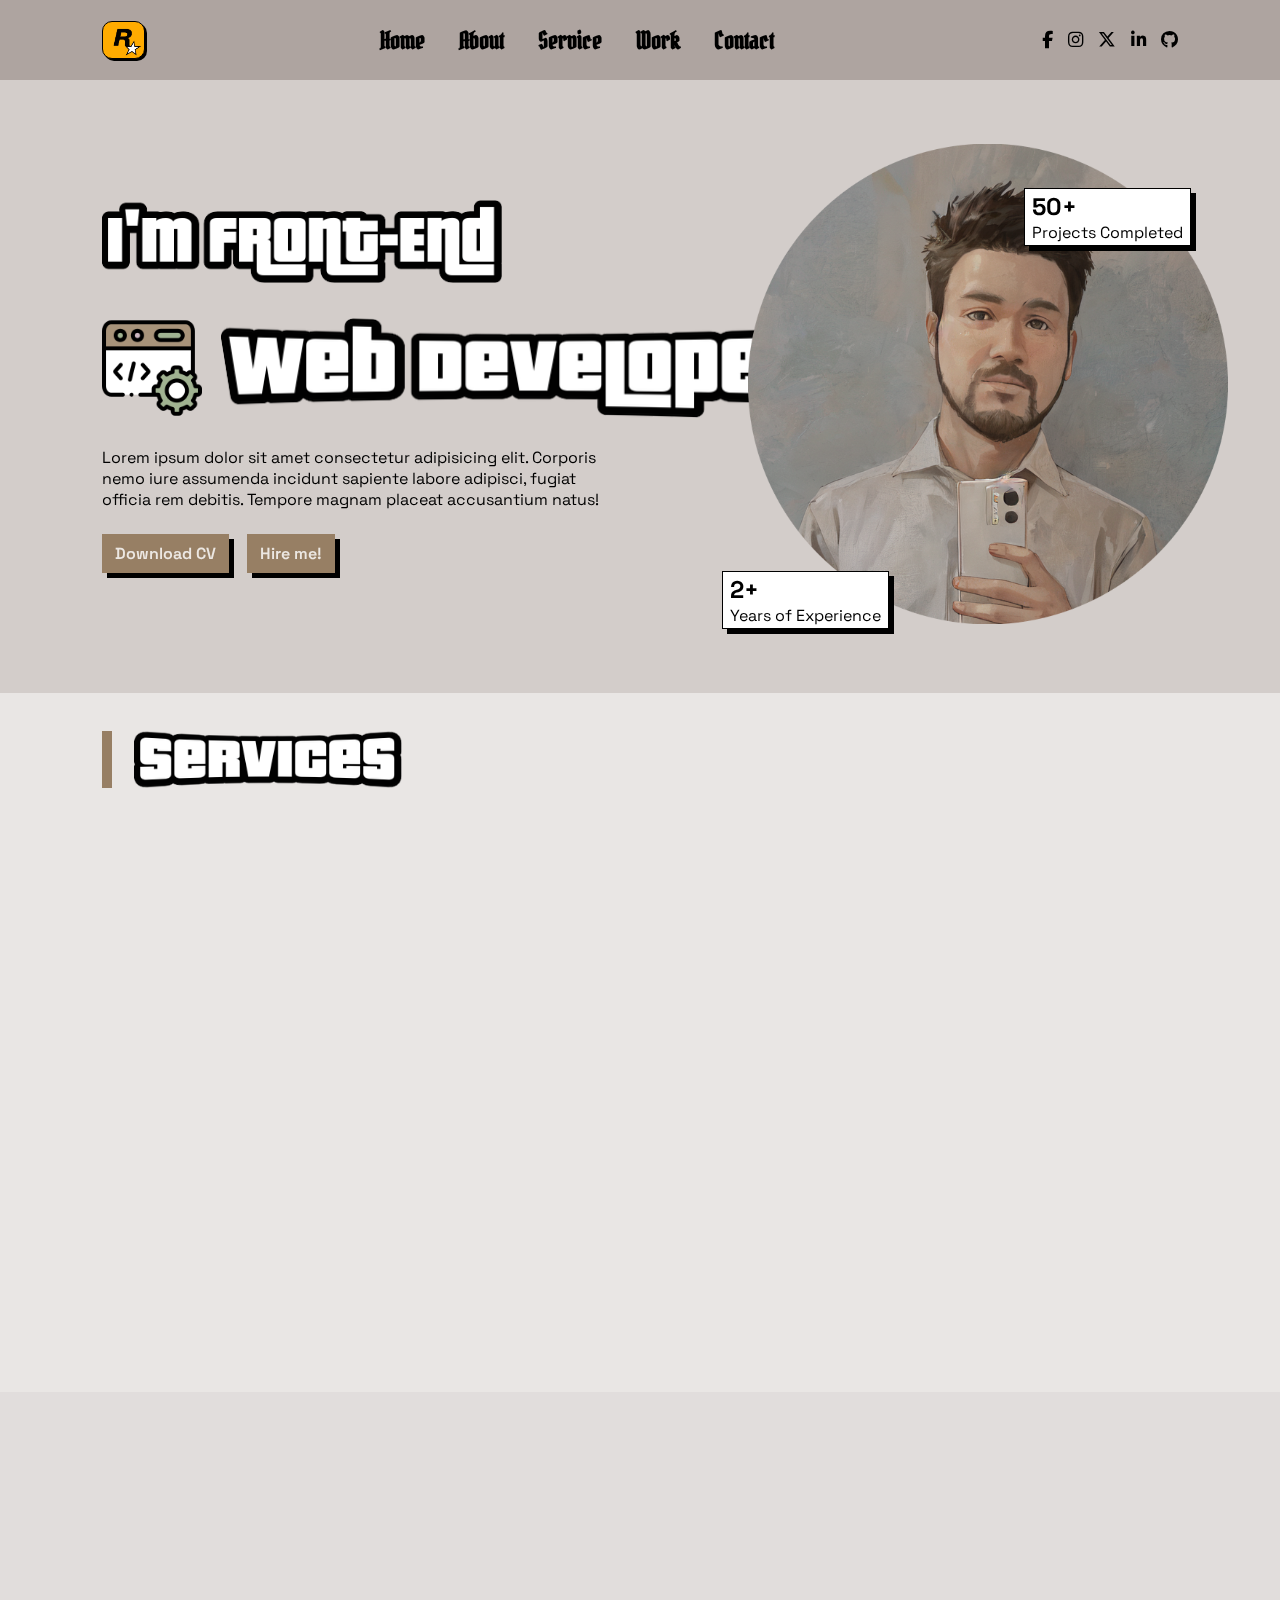
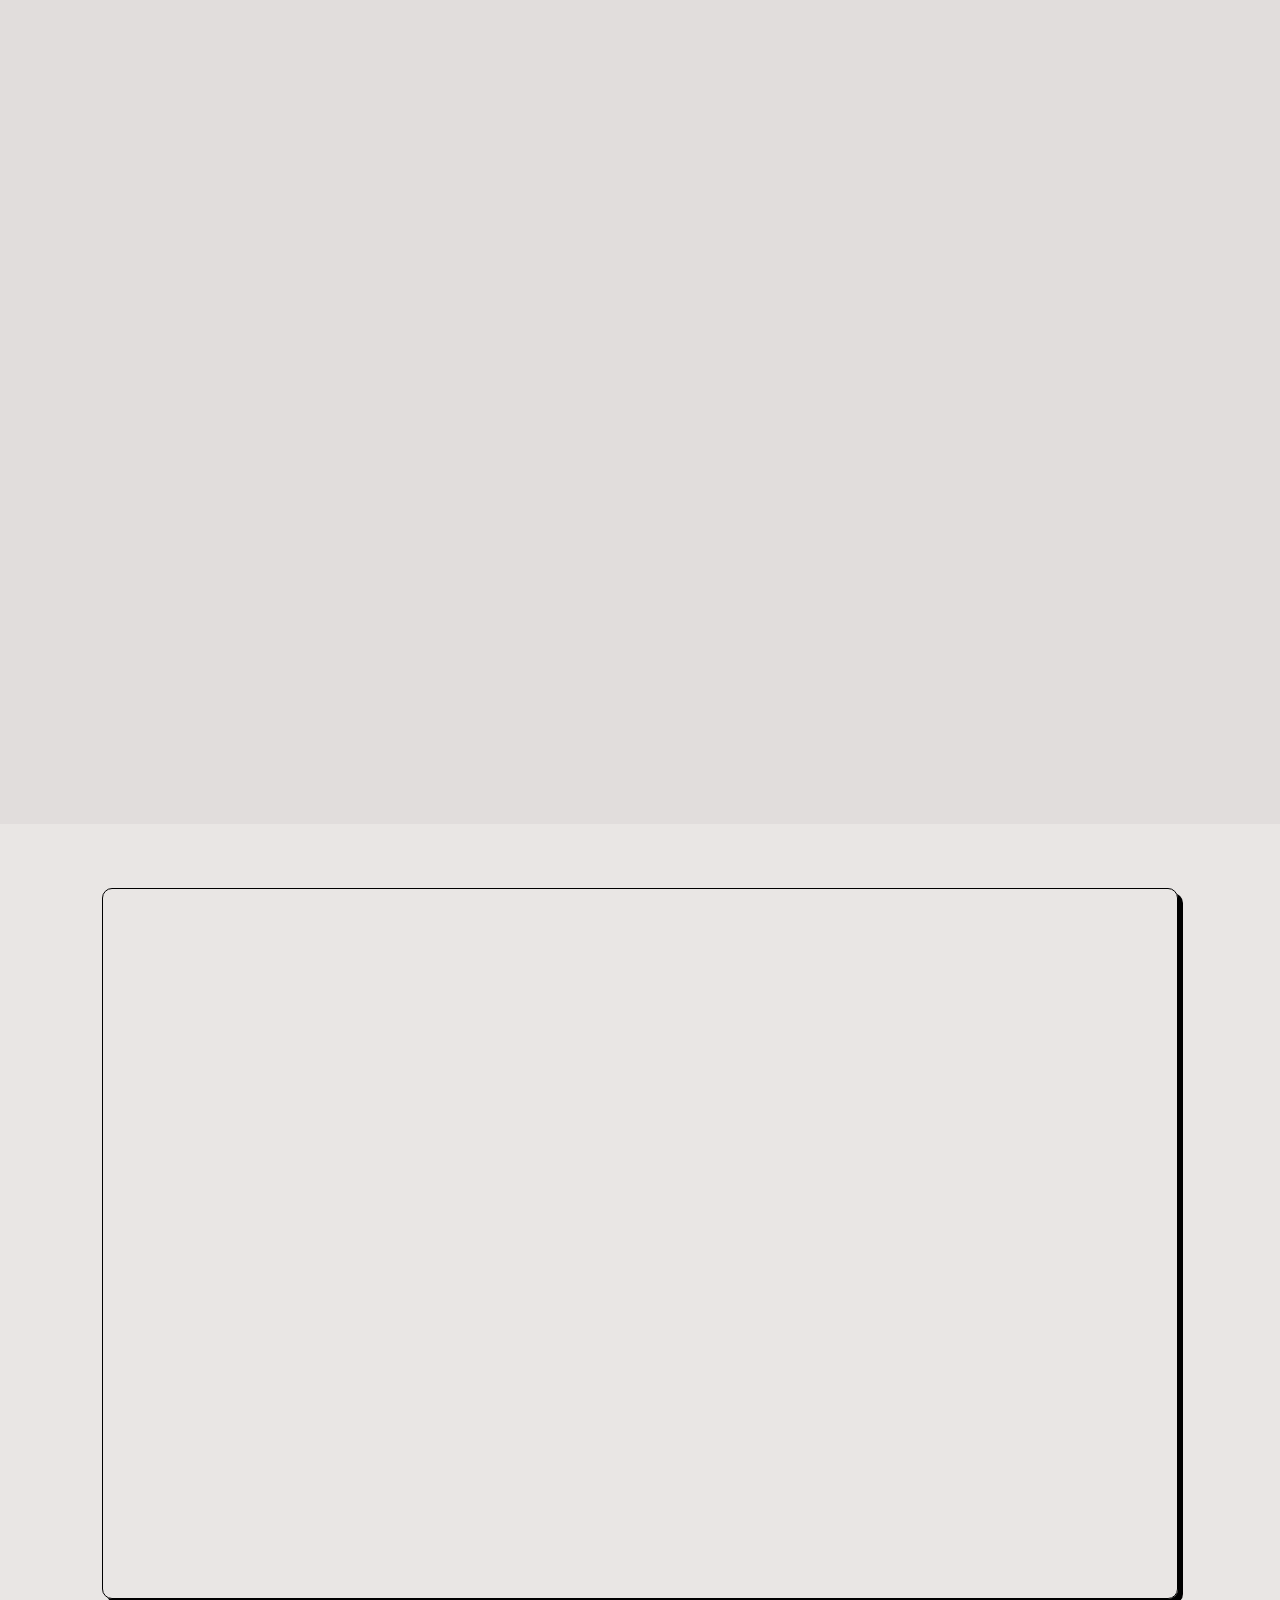
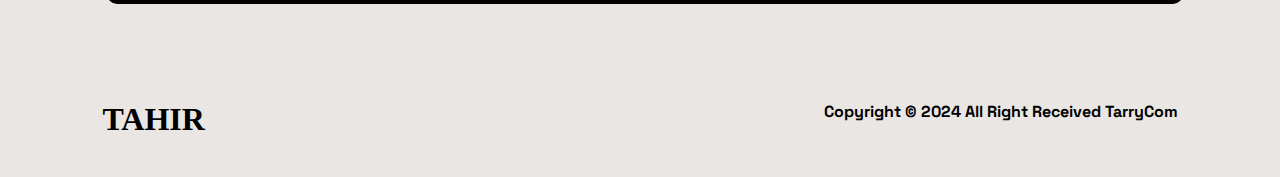
<file: index.html>
<!DOCTYPE html>
<html lang="en">

<head>
    <meta charset="UTF-8">
    <meta name="viewport" content="width=device-width, initial-scale=1.0">
    <title>Responsive Portfolio Website</title>
    <link rel="stylesheet" href="style.css">
    <!-- font awesome cdn -->
    <link rel="stylesheet" href="https://cdnjs.cloudflare.com/ajax/libs/font-awesome/6.5.1/css/all.min.css">
    <!-- AOS cdn -->
    <link rel="stylesheet" href="https://unpkg.com/aos@next/dist/aos.css" />
</head>

<body>
    <div class="container">
        <div class="nav">
            <div class="logo">
                <!-- <img src="/images/logo.png" alt="" data-aos="fade-down" data-aos-duration="1000" data-aos-delay="200"> -->
                <!-- <h2 data-aos="fade-down" data-aos-duration="1000" data-aos-delay="200">TAHI</h2> -->
                <img id="logo-2" src="/images/r_logo.jpg" alt="">
            </div>
            <ul>
                <li data-aos="fade-down" data-aos-duration="2000" data-aos-delay="500"><a href="#">Home</a></li>
                <li data-aos="fade-down" data-aos-duration="2000" data-aos-delay="700"><a href="about.html" id="navigate">About</a></li>
                <li data-aos="fade-down" data-aos-duration="2000" data-aos-delay="900"><a href="#">Service</a></li>
                <li data-aos="fade-down" data-aos-duration="2000" data-aos-delay="1100"><a href="#">Work</a></li>
                <li data-aos="fade-down" data-aos-duration="2000" data-aos-delay="1300"><a href="#">Contact</a></li>
                <li>
                    <div class="social" id="social-icon" style="display: none;">
                        <div class="icon" data-aos="fade" data-aos-duration="2000" data-aos-delay="1500">
                            <i class="fa-brands fa-facebook-f"></i>
                        </div>
                        <div class="icon" data-aos="fade" data-aos-duration="2000" data-aos-delay="1700">
                            <i class="fa-brands fa-instagram"></i>
                        </div>
                        <div class="icon" data-aos="fade" data-aos-duration="2000" data-aos-delay="1900">
                            <i class="fa-brands fa-x-twitter"></i>
                        </div>
                        <div class="icon" data-aos="fade" data-aos-duration="2000" data-aos-delay="2100">
                            <i class="fa-brands fa-linkedin-in"></i>
                        </div>
                        <div class="icon" data-aos="fade" data-aos-duration="2000" data-aos-delay="2300">
                            <i class="fa-brands fa-github"></i>
                        </div>
                    </div>
                </li>
            </ul>
            <div class="social" id="nav-social">
                <div class="icon" data-aos="fade" data-aos-duration="2000" data-aos-delay="1700">
                    <i class="fa-brands fa-facebook-f"></i>
                </div>
                <div class="icon" data-aos="fade" data-aos-duration="2000" data-aos-delay="1900">
                    <i class="fa-brands fa-instagram"></i>
                </div>
                <div class="icon" data-aos="fade" data-aos-duration="2000" data-aos-delay="2100">
                    <i class="fa-brands fa-x-twitter"></i>
                </div>
                <div class="icon" data-aos="fade" data-aos-duration="2000" data-aos-delay="2300">
                    <i class="fa-brands fa-linkedin-in"></i>
                </div>
                <div class="icon" data-aos="fade" data-aos-duration="2000" data-aos-delay="2500">
                    <i class="fa-brands fa-github"></i>
                </div>
            </div>
            <i class="fa-solid fa-bars"></i>
        </div>
        <div class="hero-wrapper">
            <div class="hero">
                <div class="content">
                    <!-- <h2 data-aos="fade-up" data-aos-duration="2000" data-aos-delay="200">I'm Front-End</h2> -->
                    <img data-aos="fade-up" data-aos-duration="2000" data-aos-delay="200" id="theft" src="/images/front.png" alt="">
                     <div class="hero-img">
                        <span id="dev-icon" data-aos="fade-up" data-aos-duration="2000" data-aos-delay="200"><img src="/images/hero-icon2.png" alt=""></span>
                        <!-- <h1 data-aos="fade-up" data-aos-duration="2000" data-aos-delay="300"> Web Developer</h1> -->
                        <img data-aos="fade-up" data-aos-duration="2000" data-aos-delay="200" id="develop" src="/images/develop.png" alt="">
                     </div>
                    <p data-aos="fade-up" data-aos-duration="2000" data-aos-delay="400">Lorem ipsum dolor sit amet consectetur adipisicing elit.
                        Corporis nemo iure assumenda incidunt sapiente labore adipisci,
                        fugiat officia rem debitis. Tempore magnam placeat accusantium natus!</p>
                    <div class="buttons">
                        <button data-aos="fade-up" data-aos-duration="2000" data-aos-delay="500">Download CV</button>
                        <button data-aos="fade-up" data-aos-duration="2000" data-aos-delay="500">Hire me!</button>
                    </div>
                </div>
    
                <div class="image-container">
                    <img src="/images/img-7.png" alt="Hero-image" data-aos="fade" data-aos-duration="2000" data-aos-delay="500">
                    <div class="projects" data-aos="fade" data-aos-duration="2000" data-aos-delay="600">
                        <p>
                        <h2>50+</h2>Projects Completed</p>
                    </div>
                    <div class="experience" data-aos="fade" data-aos-duration="2000" data-aos-delay="700">
                        <p>
                        <h2>2+</h2>Years of Experience</p>
                    </div>
                </div>
    
    
            </div>
        </div>
        <div class="services-wrapper">
            <div class="service">
                <!-- <h1 class="Heading" data-aos="fade-right" data-aos-duration="2000" data-aos-delay="400">Services</h1> -->
                <img class="Heading" id="service-img" src="/images/services.png" alt="" data-aos="fade-right" data-aos-duration="2000" data-aos-delay="400">
                <div class="cards">
                    <div class="card" data-aos="fade-right" data-aos-duration="2000" data-aos-delay="500">
                        <h2>UI/UX Design</h2>
                        <p>We offer UX/UI Design Service For mobile apps and web applications. Our Designs are User-Focused.
                            Lorem ipsum dolor sit amet.</p>
                    </div>
                    <div class="card" data-aos="fade-right" data-aos-duration="2000" data-aos-delay="600">
                        <h2>Web Development</h2>
                        <p>Lorem ipsum dolor.we offer UX/UI Design Service For mobile apps and web applications. Our Designs
                            are
                            User-Focused. Lorem ipsum</p>
                    </div>
                    <div class="card" data-aos="fade-right" data-aos-duration="2000" data-aos-delay="700">
                        <h2>SEO Marketing</h2>
                        <p>Lorem ipsum dolor sit amet consectetur adipisicing elit.we offer UX/UI Design Service For mobile
                            apps
                            and web applications. Our</p>
                    </div>
                    <div class="card" data-aos="fade-right" data-aos-duration="2000" data-aos-delay="800">
                        <h2>Database Management</h2>
                        <p>lorem, we offer UX/UI Design Service For mobile apps and web applications. Our Designs are
                            User-Focused.
                            Lorem ipsum dolor sit amet.</p>
                    </div>
                    <div class="card" data-aos="fade-right" data-aos-duration="2000" data-aos-delay="900">
                        <h2>App Design & Development</h2>
                        <p>lorem, we offer UX/UI Design Service For mobile apps and web applications. Our Designs are
                            User-Focused.
                            Lorem ipsum dolor sit amet.</p>
                    </div>
                    <div class="card" data-aos="fade-right" data-aos-duration="2000" data-aos-delay="1000">
                        <h2>Other</h2>
                        <p>Lorem, ipsum dolor, we offer UX/UI Design Service For mobile apps and web applications. Our
                            Designs are User-Focused.
                            Lorem ipsum dolor sit amet.</p>
                    </div>
                </div>
            </div>
        </div>
        <div class="gallery-wrapper">
            <div class="gallery">
                <!-- <h1 class="Heading" data-aos="fade-right" data-aos-duration="2000" data-aos-delay="400">Gallery</h1> -->
                <img class="Heading"  id="service-img" src="/images/gallery2.png" alt="" data-aos="fade-right" data-aos-duration="2000" data-aos-delay="400">
                <div class="post-container">
                    <div class="post" data-aos="fade-right" data-aos-duration="2000" data-aos-delay="600">
                        <img src="images/img-1.jpg" alt="#">
                        <h2>PetVerce</h2>
                    </div>
                    <div class="post" data-aos="fade-left" data-aos-duration="2000" data-aos-delay="800">
                        <img src="images/img-2.jpg" alt="#">
                        <h2>Flight Booking App</h2>
                    </div>
                    <div class="post" data-aos="fade-right" data-aos-duration="2000" data-aos-delay="1000">
                        <img src="images/img-2.jpg" alt="#">
                        <h2>Nature website</h2>
                    </div>
                    <div class="post" data-aos="fade-left" data-aos-duration="2000" data-aos-delay="1200">
                        <img src="images/img-3.jpg" alt="#">
                        <h2>Flight Booking App</h2>
                    </div>
                </div>
            </div>
        </div>
        <div class="contact-wrapper">
            <div class="contact">
                <!-- <h2 class="Heading" data-aos="fade-bottom" data-aos-duration="2000" data-aos-delay="200">Lets Work Together</h2> -->
                <img id="service-img" class="Heading" src="/images/contact2.png" alt=""  data-aos="fade" data-aos-duration="2000" data-aos-delay="200">
                <div class="details">
                    <div class="phone" data-aos="fade-bottom" data-aos-duration="2000" data-aos-delay="400">
                        <p>Phone:
                        <h2>+91 999987777</h2>
                        </p>
                    </div>
                    <div class="email" data-aos="fade-bottom" data-aos-duration="2000" data-aos-delay="600">
                        <p>Email:
                        <h2>tahirkhan@gmail.com</h2>
                        </p>
                    </div>
                    <div class="social">
                        <div class="icon" data-aos="fade-top" data-aos-duration="2000" data-aos-delay="0">
                            <i class="fa-brands fa-facebook-f"></i>
                        </div>
                        <div class="icon" data-aos="fade-top" data-aos-duration="2000" data-aos-delay="200">
                            <i class="fa-brands fa-instagram"></i>
                        </div>
                        <div class="icon" data-aos="fade-top" data-aos-duration="2000" data-aos-delay="400">
                            <i class="fa-brands fa-x-twitter"></i>
                        </div>
                        <div class="icon" data-aos="fade-top" data-aos-duration="2000" data-aos-delay="600">
                            <i class="fa-brands fa-linkedin-in"></i>
                        </div>
                        <div class="icon" data-aos="fade-top" data-aos-duration="2000" data-aos-delay="800">
                            <i class="fa-brands fa-github"></i>
                        </div>
                    </div>
                </div>
                <form action="#" data-aos="fade-top" data-aos-duration="2000" data-aos-delay="1000">
                    <input type="text" placeholder="Your Name">
                    <input type="email" placeholder="Your Email">
                    <textarea cols="30" rows="10" placeholder="Message :"></textarea>
                    <button>Submit</button>
                </form>
            </div>
        </div>
        <div class="footer" >
            <div class="logo-foot">
                <h2>TAHIR</h2>
            </div>
            <h4>Copyright &copy; 2024 All Right Received TarryCom</h4>
        </div>
    </div>


    <script src="https://unpkg.com/aos@next/dist/aos.js"></script>
  <script>
    AOS.init();
  </script>

   <script src="main.js"></script>
</body>

</html>
</file>
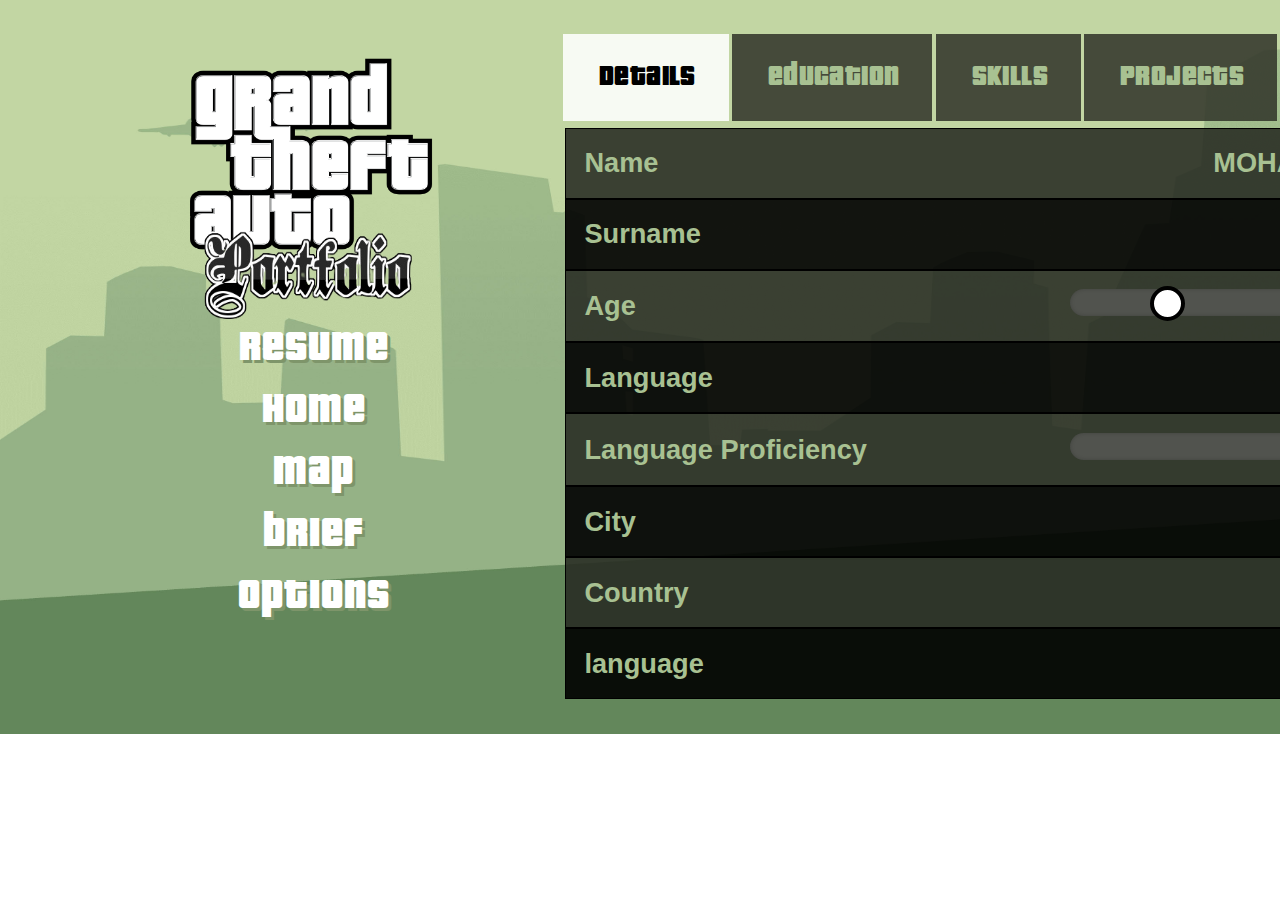
<file: about.html>
<!DOCTYPE html>
<html lang="en">
<head>
    <meta charset="UTF-8">
    <meta name="viewport" content="width=device-width, initial-scale=1.0">
    <title>Document</title>
    <link rel="stylesheet" href="about.css">
    <!-- AOS cdn -->
    <link rel="stylesheet" href="https://cdnjs.cloudflare.com/ajax/libs/font-awesome/6.5.2/css/all.min.css" />
</head>
<body>
    <div class="container">
        <div id="left">
            <img id="logo_gta" src="/images/gta_logo.png" alt="">
            <img id="portfolio" src="/images/portfolio.png" alt="">
            <h1 href="gta_logo.png" download="CV">R e s u m e</h1>
            <a href="index.html"><h1>H o m e</h1></a>
            <h1 >M a p</h1>
            <h1>b r i e f</h1>
            <h1 >O p t i o n s</h1>   
        </div>
        <div id="right">
            <div class="sections">
                <h2 class="toggleable highlight" data-target="content1">D e t a i l s</h2>
                <h2 class="toggleable" data-target="content2">e d u c a t i o n</h2>
                <h2 class="toggleable" data-target="content3">S k i l l s</h2>
                <h2 class="toggleable" data-target="content4">P r o j e c t s</h2>
                <h2 class="toggleable" data-target="content5">L a n g u a g e s</h2>
            </div>
            <div id="content1" class="details visible">
                <table>
                    <tbody>
                        <tr class="transparent-black">
                            <td>Name</td>
                            <td>MOHAMMAD TAHIR</td>
                        </tr>
                        <!-- <tr class="transparent-black">
                            <td>Language</td>
                            <td> <i class="fa fa-chevron-left" aria-hidden="true"></i> English <i class="fa fa-chevron-right" aria-hidden="true"></i></td>
                        </tr> -->
                        <tr class="black">
                            <td>Surname</td>
                            <td>KHAN</i></td>
                        </tr>
                        <tr class="transparent-black">
                            <td>Age</td>
                            <td><div class="slider"><input type="range" name="size" id="size" min="0" max="100" value="22"></div></td>
                        </tr>
                        <tr class="black">
                            <td>Language</td>
                            <td><i class="fa fa-chevron-left" aria-hidden="true"></i> English <i class="fa fa-chevron-right" aria-hidden="true"></i></td>
                        </tr>
                        <tr class="transparent-black">
                            <td>Language Proficiency</td>
                            <td><div class="slider"><input type="range" name="size" id="size" min="0" max="100" value="60"></div></td>
                        </tr>
                        <tr class="black">
                            <td>City</td>
                            <td><i class="fa fa-chevron-left" aria-hidden="true"></i> Delhi <i class="fa fa-chevron-right" aria-hidden="true"></i></td>
                        </t r> 
                        <tr class="transparent-black">
                            <td>Country</td>
                            <td><i class="fa fa-chevron-left" aria-hidden="true"></i> India <i class="fa fa-chevron-right" aria-hidden="true"></i></td>
                        </tr>
                        <tr class="black">
                            <td>language</td>
                            <td>English</td>
                        </tr>
                    </tbody>
                </table>
            </div>
            <div id="content2" class="details">
                <table>
                    <tbody>
                        <tr class="transparent-black">
                            <td>Course I</td>
                            <td>Bachelor of Computer Applications (2022 - 2025)</td>
                        </tr>
                        <tr class="black">
                            <td>College</td>
                            <td>Don Bosco Institute of Technology</i></td>
                        </tr>
                        <tr class="transparent-black">
                            <td>Course II</td>
                            <td>Diploma in French (2022 - 2023)</td>
                        </tr>
                        <tr class="black">
                            <td>College</td>
                            <td>Jamia Millia Islamia</td>
                        </tr>
                        <tr class="transparent-black">
                            <td>Course III</td>
                            <td>Diploma in Computer Applications (2018 - 2019)</td>
                        </tr>
                        <tr class="black">
                            <td>Institute</td>
                            <td>National Institute of Electronics & IT</td>
                        </tr> 
                        
                    </tbody>
                </table>
            </div>
            <div id="content3" class="details">
                <table>
                    <tbody>
                        <tr class="transparent-black">
                            <td>Web Development</td>
                            <td>
                                <i class="fa-brands fa-html5"></i>
                                <i class="fa-brands fa-css3-alt"></i>
                                <i class="fa-brands fa-js"></i>
                            </td>
                            
                        </tr>
                        <!-- <tr class="transparent-black">
                            <td>Language</td>
                            <td> <i class="fa fa-chevron-left" aria-hidden="true"></i> English <i class="fa fa-chevron-right" aria-hidden="true"></i></td>
                        </tr> -->
                        <tr class="black">
                            <td>Frameworks</td>
                            <td>
                                <i class="fa-brands fa-react"></i>
                                <i class="fa-brands fa-bootstrap"></i>
                                <i class="fa-brands fa-node"></i>
                            </td>
                        </tr>
                        <tr class="transparent-black">
                            <td>Language</td>
                            <td> 
                                <i class="fa-brands fa-python"></i>
                                <i class="fa-brands fa-cuttlefish"></i>
                                <i class="fa-brands fa-cuttlefish">++</i>
                                <i class="fa-brands fa-java"></i>
                            </td>
                        </tr>
                        <tr class="black">
                            <td>Databases</td>
                            <td><i class="fa-solid fa-database">
                            </i>
                            </td>
                        </tr>
                    </tbody>
                </table>
            </div>
            <div id="content4" class="details">
                <table>
                    <tbody>
                        <tr class="transparent-black">
                            <td>React Draggable Docs App :</td>
                            <td></td>
                        </tr>
                        <tr class="black">
                            <td>Effortlessly manage documents with React Draggable Docs App. Seamlessly integrated ReactJS, Tailwind CSS, and Frame Motion for intuitive drag-and-drop functionality.</td>
                            
                        </tr>
                        <tr class="transparent-black">
                            <td>Image Search Engine with UnSplash API :</td>
                           
                        </tr>
                        <tr class="black">
                            <td>Explore a vast collection of stunning images sourced from Unsplash API. Discover, download, and inspire with ease!</td>
                        </tr>
                        <tr class="transparent-black">
                            <td>Face App Recognition using Face API:</td>
                        </tr>
                        <tr class="black">
                           <td>Developed a facial recognition system using Face API, enabling accurate and efficient identification and verification of individuals. Implemented robust algorithms for real-time detection, enhancing security and user authentication.</td>
                        </tr> 
                    </tbody>
                </table>
            </div>
            <div id="content5" class="details">
                <table>
                    <tbody>
                        <tr class="transparent-black">
                            <td>English</td>
                            <td><div class="slider"><input type="range" name="size" id="size" min="0" max="100" value="60"></div></td>
                        </tr>
                        <tr class="black">
                            <td>Urdu</td>
                            <td><div class="slider"><input type="range" name="size" id="size" min="0" max="100" value="60"></div></td>
                        </tr>
                        <tr class="transparent-black">
                            <td>Arabic</td>
                            <td><div class="slider"><input type="range" name="size" id="size" min="0" max="100" value="60"></div></td>
                        </tr>
                        <tr class="black">
                            <td>French</td>
                            <td><div class="slider"><input type="range" name="size" id="size" min="0" max="100" value="60"></div></td>
                        </tr>
                        <tr class="transparent-black">
                            <td>Hindi</td>
                            <td><div class="slider"><input type="range" name="size" id="size" min="0" max="100" value="60"></div></td>
                        </tr>
                    </tbody>
                </table>
            </div>
        </div>
    </div>


    <script src="about.js"></script>
</body>
</html>
</file>
<file: style.css>
@import url('https://fonts.googleapis.com/css2?family=Space+Grotesk:wght@300..700&display=swap');
@font-face {
    font-family: "pirata";
    src: url('HelveticaNeueHeavyItalic.otf');
}

@font-face {
    font-family: "piratata";
    src: url('I_urMpiDvgLdLh0fAtofhi-Org.ttf');
}
* {
    margin: 0;
    padding: 0;
    box-sizing: border-box;
    list-style: none;
    text-decoration: none;
    font-family: 'Space Grotesk';
}

.nav {
    height: 80px;
    width: 100%;
    display: flex;
    justify-content: space-between;
    padding: 0 8%;
    align-items: center;
    position: relative;
    background-color: #a89e99ee;
}

.nav .logo{
    display: flex;
    gap: 2px;
    border: 1px solid;
    border-radius:10px;
    height: 48%;
    padding: 3px 2px 2px 3px;
    background-color: #FFAB00;
    box-shadow: 2px 2px 0 black;
}

.nav .logo h2{
    font-family: 'pirata';
    font-size: 1.5rem;
    letter-spacing: 1px;
    font-style:oblique;
    z-index: 99;
    margin-right: -9px;
    background-color: #FFAB00;
    border-radius: 10px;
}

.nav .logo img{
    height: 32px;
    width: 36px;
    border-radius: 10px;
    z-index: 2;
    
}

.nav ul li{
    display: inline-block;
    margin: 0 15px;
}

.nav ul li a{
    /* color: #f8f8f8; */
    color: #000;
    position: relative;
    font-weight: 800;
    font-size: 1.5rem;
    /* font-family: "canopee"; */
    font-family: 'piratata';

}

.nav ul li a:after{
    content: '';
    position: absolute;
    top: 100%;
    left: 0;
    height: 2px;
    width: 0%;
    /* background-color: #f8f8f8; */
    background-color: #000;
    transition: .6s;
}
.nav ul li a:hover:after{
    width: 100%;
}
.nav .social{
    display: flex;
    gap: 15px;
    
}

.nav .social .icon i{
    font-size: 1.1rem;
    transition: .6s;
    cursor: pointer;
}

.nav .social .icon:hover i{
    transform: translateY(-5px) scale(1.1);
}

.nav .fa-bars{
font-size: 1.2rem;
padding: 12px 13px;
border: 1px solid #1c1c1c;
cursor: pointer;
transition: .6s;
display: none;
}
.nav .fa-bars:hover{
background-color: #FFAB00;
border-color: #FFAB00;
}

/* -- hero section -- */
.image-container img{
    height: 30rem;
    width: 30rem;
}

.hero-wrapper{
    padding: 5% 8%;
    background-color: #D3CDCA;
}

.hero{
    display: flex;
    align-items: center;
    justify-content: space-between;
}

.hero .content{
    width: 60%;
    display: flex;
    flex-direction: column;
    gap: 12px;
    
}

.hero .content h2{
    font-size: 2.5rem;
    font-family: 'Segoe UI', Tahoma, Geneva, Verdana, sans-serif;
}

.hero .content #theft{
    width: 400px;
}

.hero .content #develop{
    width: 600px;
    height: 100px;
}
.hero .content h1{
    font-size: 4.5rem;
    font-family: 'Segoe UI', Tahoma, Geneva, Verdana, sans-serif !important;
}

.hero .content .hero-img{
    display: flex;
    gap: 19px;
}

.hero .content .hero-img img{
    margin-top: 23px;
    height: 100px;
    width: 100px;
}

.hero .content p{
    font-size: 16px;
    width: 80%;
    margin: 12px 0;
}

.buttons{
    display: flex;
    gap: 18px;
}

button{
    font-size: 1rem;
    padding: 8px 12px;
    background-color: #977f64;
    color: #ffffffd0;
    border: 1px solid #977f64;
    outline: none;
    font-weight: 600;
    transition: .6s;
    box-shadow: 5px 5px 0 black;
    cursor: pointer;
}

button:hover{
    box-shadow: -5px -5px 0 black;
}

.hero .image-container{
    width: 40%;
    position: relative;
}

.hero .image-container{
    object-fit: cover;
    object-position: center;
}

.projects{
    position: absolute;
    top: 9%;
    right: -3%;
    border: 1px solid #000;
    background-color: #fff;
    box-shadow: 5px 5px 0 black;
    padding: 2px 7px;
    transition: .6s;
    font-family: 'Space Grotesk';
}
.projects:hover,
.experience:hover{
    box-shadow: -5px -5px 0 black;
}
.experience{
    position: absolute;
    bottom: 0;
    left: -6%;
    border: 1px solid #000;
    background-color: #fff;
    box-shadow: 5px 5px 0 black;
    padding: 2px 7px;
    transition: .6s;
    font-family: 'Space Grotesk';
}

/* Service Section Started */
.services-wrapper {
    padding: 3% 8%;
    background-color: #E9E6E4;
}

.service {
    display: flex;
    flex-direction: column;
    gap: 20px;
}



.Heading {
    font-size: 4rem;
    padding-left: 2%;
    border-left: 10px solid #977f64;
}

#service-img{
    width: 300px;
}

.service .cards {
    display: grid;
    grid-template-columns: repeat(2, 1fr);
    gap: 28px;
}

.service .cards .card {
    width: 100%;
    padding: 4.5% 5%;
    border: 1px solid #000;
    display: flex;
    flex-direction: column;
    gap: 10px;
    border-radius: 8px;
    box-shadow: 5px 5px 0 #000;
    transition: .6s;
}

.service .cards .card:hover{
    box-shadow: -5px -5px 0 #000;
}

.service .cards .card h2{
    font-size: 2.1rem;
    
    font-family: "canopee";
}

.service .cards .card p{
    font-size: 17px;
}
/* Service Section Ended */


/* gallery section started*/
.gallery-wrapper{
    padding: 5% 8%;
    background-color: #E1DDDC;
}

.gallery{
    display: flex;
    flex-direction: column;
    gap: 15px;
}

.gallery .Heading{
    margin-bottom: 35px;
}
/* gallery section ended*/
.gallery .post-container{
    display: flex;
    align-items: center;
    justify-content: center;
    flex-wrap: wrap;
    gap: 5%;
    width: 100%;
}

.gallery .post-container .post>img{
    height: 100%;
    width: 100%;
}

.gallery .post-container .post {
    width: 45%;
    display: flex;
    flex-direction: column;
    position: relative;
    overflow: hidden;
    gap: 20px;
    margin-bottom: 12px;
}


.gallery .post-container .post:after{
    content: '';
    position: absolute;
    top: -100%;
    left: -15%;
    width: 110%;
    height: 5px;
    transform: rotate(-18deg);
    background-color: rgba(255, 255, 255, 0.3);
    box-shadow: 10px 10px 15px #fff;
    transition: all .6s;
}

.gallery .post-container .post:hover:after{
    top: 110%;
    left: 0;
}


/* contact section started */

.contact-wrapper {
    padding: 5% 8%;
    background-color: #E9E6E4;
}

.contact {
    display: flex;
    flex-direction: column;
    border: 1px solid #000;
    border-radius: 10px;
    box-shadow: 5px 5px 0 #000;
    padding: 3% 5%;
}

.details {
    display: flex;
    justify-content: space-between;
    margin-top: 20px;
    flex-wrap: wrap;
    gap: 15px;
}


.contact .social {
    display: flex;
    gap: 20px;
}

.contact .social .icon {
    height: 45px;
    width: 45px;
    border: 1px solid #000;
    border-radius: 50%;
    box-shadow: 3px 3px 0 #000;
    transition: .6s;
    position: relative;
    cursor: pointer;
}

.contact .social .icon:hover{
    box-shadow: -3px -3px 0 #000;
}

.contact .social .icon i {
    position: absolute;
    top: 50%;
    left: 50%;
    transform: translate(-50%, -50%);
}

form {
    display: flex;
    flex-direction: column;
    width: 100%;
    align-items: flex-start;
    gap: 18px;
    margin-top: 50px;
}

form input,
textarea {
    padding: 1%;
    width: 100%;
    outline: none;
    border-radius: 5px;
    border: 1px solid #000;
    font-size: 1.3rem;
}

form button{
    width: 10%;
}


.footer{
    padding: 3% 8%;
    display: flex;
    justify-content: space-between;
    background-color: #E9E6E4;
}

.footer h2{
    font-family: "canopee";
    font-size: 2rem;
}

 /* .footer .logo{
    display: flex;
}


.footer .logo h2{
    margin-top: 24%;
    margin-left: -20%;
} 

.footer h4{
    margin-top: 2.5%;
} */

/* .footer .logo{
    display: flex;
    gap: 2px;
    border: 1px solid;
    border-radius:10px;
    height: 48%;
    padding: 3px 2px 2px 3px;
    background-color: #FFAB00;
    box-shadow: 2px 2px 0 black;
}

.footer .logo img{
    height: 32px;
    width: 36px;
    border-radius: 10px;
    z-index: 2;
    
}

.footer .logo h2{
    font-family: 'pirata';
    font-size: 1.5rem;
    letter-spacing: 1px;
    font-style:oblique;
    /* z-index: 99; */
    /* margin-right: -9px; */
    /* background-color: #FFAB00; */
    /* border-radius: 10px; 
}*/
 



@keyframes fadeOut {
    from {
      opacity: 1;
    }
    to {
      opacity: 0.2;
    }
  }
  
  .fade-out {
    animation: fadeOut 0.5s forwards;
  }


/* contact section ended */

@media (max-width:900px) {
    .nav .fa-bars {
        display: block;
        border-radius: 50%;
    }

    ul {
        position: absolute;
        top: 100%;
        left: 0;
        width: 100%;
        height: 0;
        z-index: 99;
        transition: .6s;
        background-color: #1c1c1c;
        opacity: 0;
    }

    .nav ul li {
        display: block;
        margin: 18px 0;
        padding-left: 8% !important;
        padding: 5px 0;
    }

    .nav ul li a {
        color: #f7f3f3f2;
    }

    .nav ul li a:after {
        background-color: #FFAB00;
    }

    .nav .show {
        height: 68vh;
        opacity: 1;
    }

    .hero {
        flex-direction: column;
    }

    .hero .content {
        width: 100%;
    }

    .hero .content h1{
        font-size: 3.7rem;
        margin-left: -2%;
    }

    .hero .content #theft{
        height: 5rem;
        width: 15rem;
    }

    .hero .content #develop{
        height: 80px;
        width: 400px;
    }

    .hero .content #dev-icon img{
        height: 70px;
        width: 70px;
    }

    .hero .image-container{
        width: 70%;
        margin: 50px;
   
    }

    .hero .image-container>img{
        height: 17rem;
        width: 17rem;
    }

    form button{
        width: 25%;
    }

    .footer{
        flex-direction: column;
        align-items: center;
        
    }
    .footer h4{
        text-align: center;
    }
}


@media (max-width:769px) {
    #nav-social {
        display: none;
    }

    #social-icon {
        display: flex !important;
    }

    .nav .show {
        height: 80vh;
    }

    .nav .social .icon i {
        color: #FFAB00;
    }
    .service .cards{
        grid-template-columns: repeat(1, 1fr);
    }
}

@media (max-width:500px) {
    /* Hero Section Started */
    .projects, .experience{
        display: none;
    }
    .service .cards .card h2{
        font-size: 1.5rem;
    }
    /* Hero Section Ended */
    /* .hero .image-container>img{
        margin-top: 2px;
    } */

    form button{
        width: 40%;
    }
    .hero .content #develop{
        height: 65px;
        width: 280px;
    }
    .hero .content #theft{
        margin-top: 2px;
        height: 4rem;
        width: 16rem;
    }
    .hero .content #dev-icon img{
        height: 70px;
        width: 70px;
    }
    
    #service-img{
        width: 230px;
    }
}
</file>
<file: about.css>
@font-face {
    font-family: 'Pricedown';
    src: url("pricedown bl.otf");
}
*{
    margin: 0;
    padding: 0;
    box-sizing: border-box;
}

html, body{
    width: 100%;
    height: 100%;
}

.container{
    background: url("/images/back-details.jpg");
    height: 734px;
    width: 1706px;
    background-repeat: no-repeat;
    background-size: 100% 100%;
    position: absolute;
    /* left: 3.3%; */
    display: flex;
}

.container #left{
   width: 30%;
   height: 100%;
   /* background-color: red; */
}

#left{
    font-family: 'Pricedown';
    letter-spacing: -4.5px;
    text-align: center;
    padding: 4px 50px 4px 160px;
    height: 100%;
    position: relative;
}

#left #logo_gta{
    height: 300px;
    width: 300px;
    margin-bottom: 10px;
}

#left #portfolio{
    height: 100px;
    width: 220px;
    position: absolute;
    top: 31%;
    left: 39%;

}

#left a{
    text-decoration: none;
}

#left h1{
    padding: 0 5px;
    margin-bottom: 10px;
    font-size: 2.7rem;
    color: #fff;
    text-shadow: 3.3px 3.3px  #7e956a;
    cursor: pointer;
}


#left h1:hover{
    background-color: #ffffffdd;
    color: #000;
    text-shadow: none;
}

.container #right{
    width: 70%;
    height: 100%;
    /* background-color: blue; */
    position: relative;
    padding: 2% 3%;
 }



.sections{
    display: flex;
    gap: 3.3px;
    height: 13%;
    width: 100%;
    /* background-color: red; */
    margin-bottom: 5px;
}

#right .sections h2{
    background-color: #32362adf;
    padding: 22px 36px;
    color: #A8C192;
    font-family: 'Pricedown';
    font-size: 1.8rem;
    letter-spacing: -2.8px;
    cursor: pointer;
}

#right .sections h2:hover{
    background-color: #ffffffdd;
    color: #000;
}

.details{
    display: none;
}

.visible{
    display: block;
}

.highlight{
    background-color: #ffffffdd !important;
    color: #000 !important;
}
.details table{
    width: 85%;
    height: 100%;
 }

 tbody{
    height: 100%;
 }

 table tr{
    display: flex;
    align-items: center;
    justify-content: space-between;
    border: 1px solid #000;
    font-family: Arial, Helvetica, sans-serif;
    font-weight: 600;
    padding: 2% 2%;
    font-size: 1.7rem;
    color: #A8C192;
 }

 table tr:hover{
    background-color: #ffffffb6;
    color: #000;
 }

.slider input{
    width: 400px;
    height: 27px;
    -webkit-appearance: none;
    outline: none;
    background-color: #51534E;
    border-radius: 25px;
    box-shadow: inset 0px 0px 4px rgba(0, 0, 0, 0.2);
}


input::-webkit-slider-runnable-track{
    height: 27px;
    border-radius: 25px;
    /* background-color: #fff; */
}

input::-webkit-slider-thumb{
    -webkit-appearance: none;
    height: 35px;
    width: 35px;
    border-radius: 50px;
    background: #fff;
    border: 4px solid #000;
    margin-top: -3px;
}
.black{
    background-color: #000000e7;
}

.transparent-black{
    background-color: #262921de;
}
</file>
